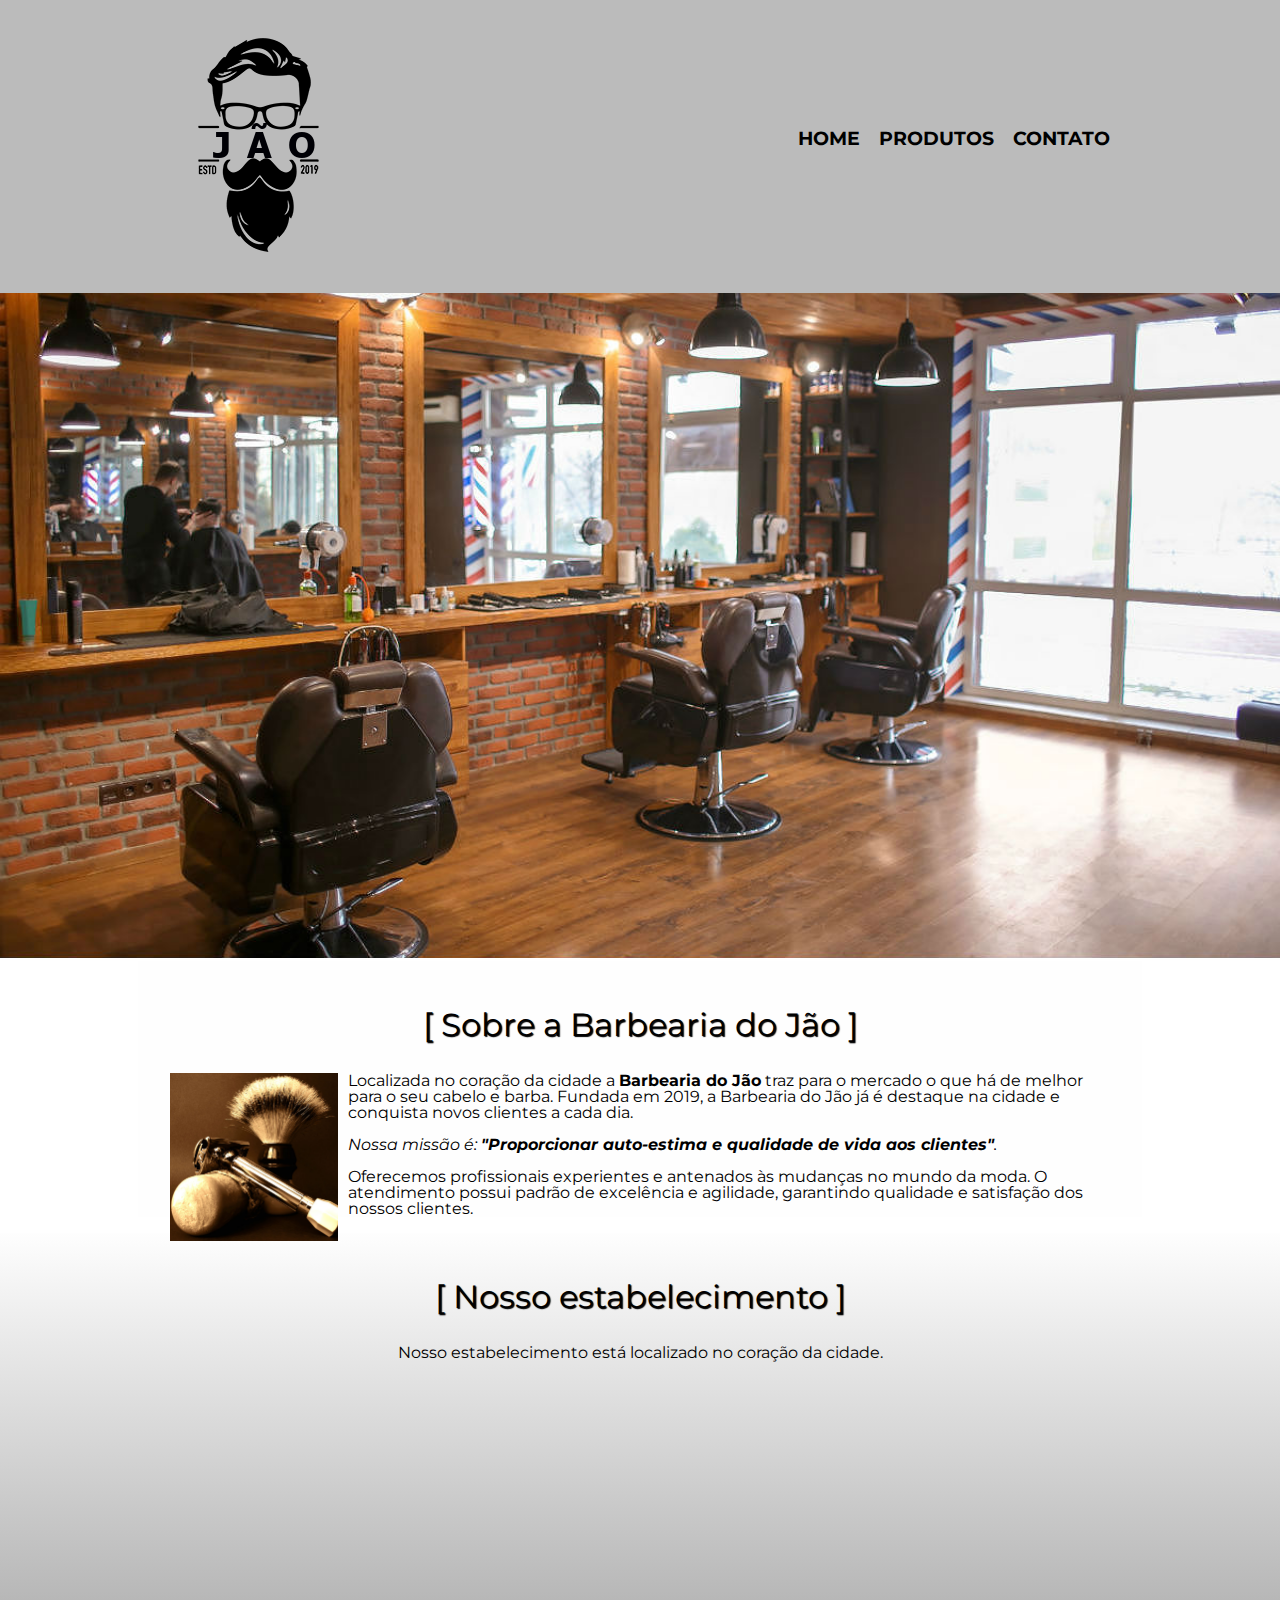
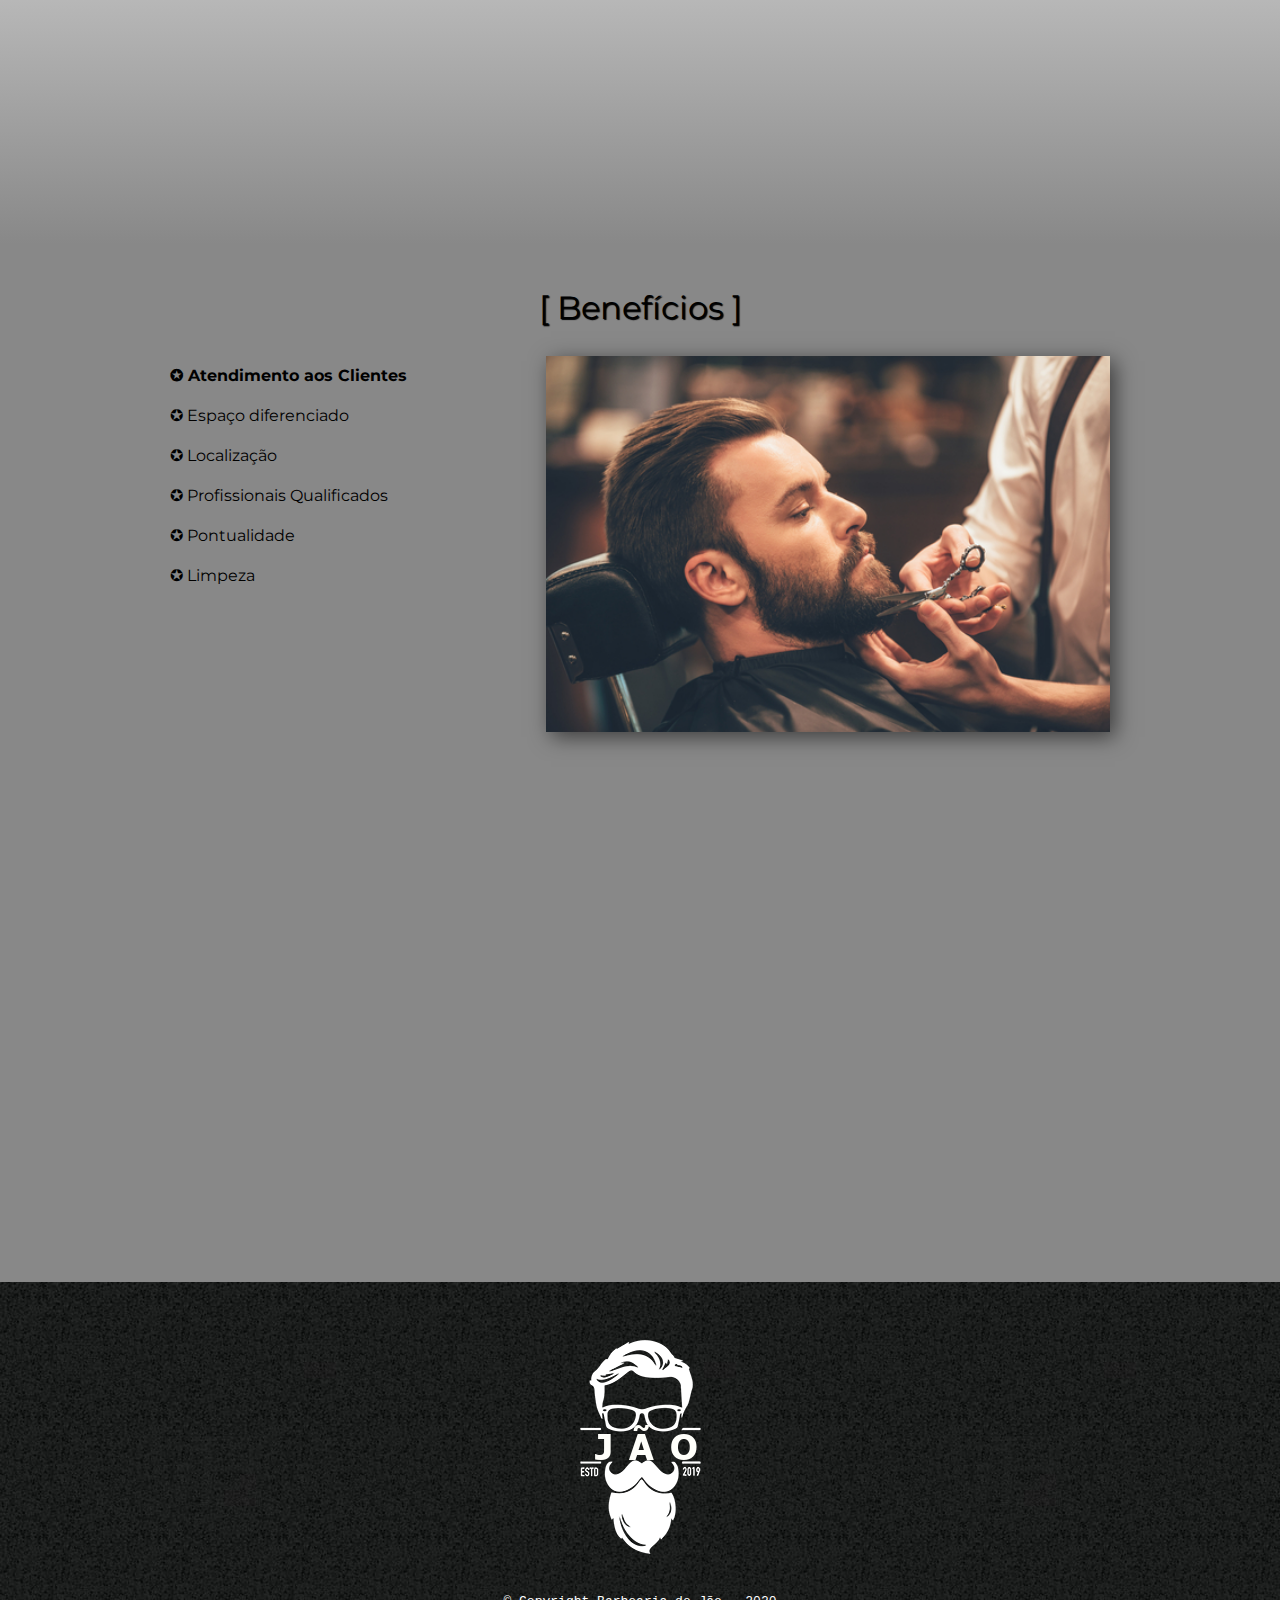
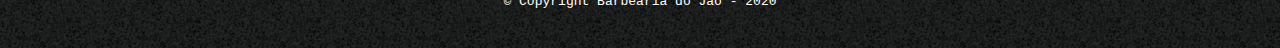
<file: index.html>
<!DOCTYPE html>
<html lang="pt-br">
<head>
    <meta charset="UTF-8">
    <meta name="viewport" content="width=device-width, initial-scale=1.0">
    <link rel="stylesheet" href="reset.css">
    <link rel="stylesheet" href="index.css">
    <link rel="shortcut icon" href="./img/jao_icone.ico" type="image/x-icon">
    <link href="https://fonts.googleapis.com/css2?family=Montserrat&display=swap" rel="stylesheet">
    <title>Barbearia do Jão</title>
</head>
<body>
    <header>
        <div class="caixa">
            <h1><img src="./img/logo_jao.png"></h1>

            <nav>
                <ul>
                    <li><a href="./index.html">Home</a></li>
                    <li><a href="./produtos/produtos.html">Produtos</a></li>
                    <li><a href="./contato/contato.html">Contato</a></li>
                </ul>
            </nav>

        </div>
    </header>

    <img class="banner" src="./img/banner.jpg" alt="Imagem de barbearia">

    <main>

        <section class="principal">
            <h2 class="titulo-principal">Sobre a Barbearia do Jão</h2>

            <img src="./img/utensilios.jpg" alt="Utensílios de um barbeiro" class="imagem-utensilios">

            <p>Localizada no coração da cidade a <strong>Barbearia do Jão</strong> traz para o mercado o que há de melhor para o seu cabelo e barba.
            Fundada em 2019, a Barbearia do Jão já é destaque na cidade e conquista novos clientes a cada dia.</p>

            <p id="missao"><em>Nossa missão é: <strong>"Proporcionar auto-estima e qualidade de vida aos clientes"</strong>.</em></p>

            <p>Oferecemos profissionais experientes e antenados às mudanças no mundo da moda.
            O atendimento possui padrão de excelência e agilidade, garantindo qualidade e satisfação dos nossos clientes.</p>
        </section>

        <section class="mapa">
            <h3 class="titulo-principal">Nosso estabelecimento</h3>
            <p>Nosso estabelecimento está localizado no coração da cidade.</p>
            <iframe src="https://www.google.com/maps/embed?pb=!1m14!1m12!1m3!1d7544.473020099509!2d-57.6163048865561!3d-19.009297101982167!2m3!1f0!2f0!3f0!3m2!1i1024!2i768!4f13.1!5e0!3m2!1spt-BR!2sbr!4v1599366708398!5m2!1spt-BR!2sbr" frameborder="0" style="border:0;" allowfullscreen="" aria-hidden="false" tabindex="0"></iframe>
        </section>

        <section class="beneficios">
            <h3 class="titulo-principal">Benefícios</h3>

            <div class="conteudo-beneficios">
                <ul class="lista-beneficios">
                    <li class="itens">Atendimento aos Clientes</li>
                    <li class="itens">Espaço diferenciado</li>
                    <li class="itens">Localização</li>
                    <li class="itens">Profissionais Qualificados</li>
                    <li class="itens">Pontualidade</li>
                    <li class="itens">Limpeza</li>
                </ul><img src="img/beneficios.jpg" class="imagem-beneficios">
                <!-- Necessário remover o espaço no inline-block -->
            </div>



            <div class="video">
                <iframe width="100%" height="400px" src="https://www.youtube.com/embed/XKVdeq18QTg" frameborder="0" allow="accelerometer; autoplay; encrypted-media; gyroscope; picture-in-picture" allowfullscreen></iframe>
            </div>
        </section>
    </main>

    <footer>
        <img src="./img/logo_jao-branco.png">
        <p> &copy; Copyright Barbearia do Jão - 2020</p>
    </footer>


</body>
</html>
</file>
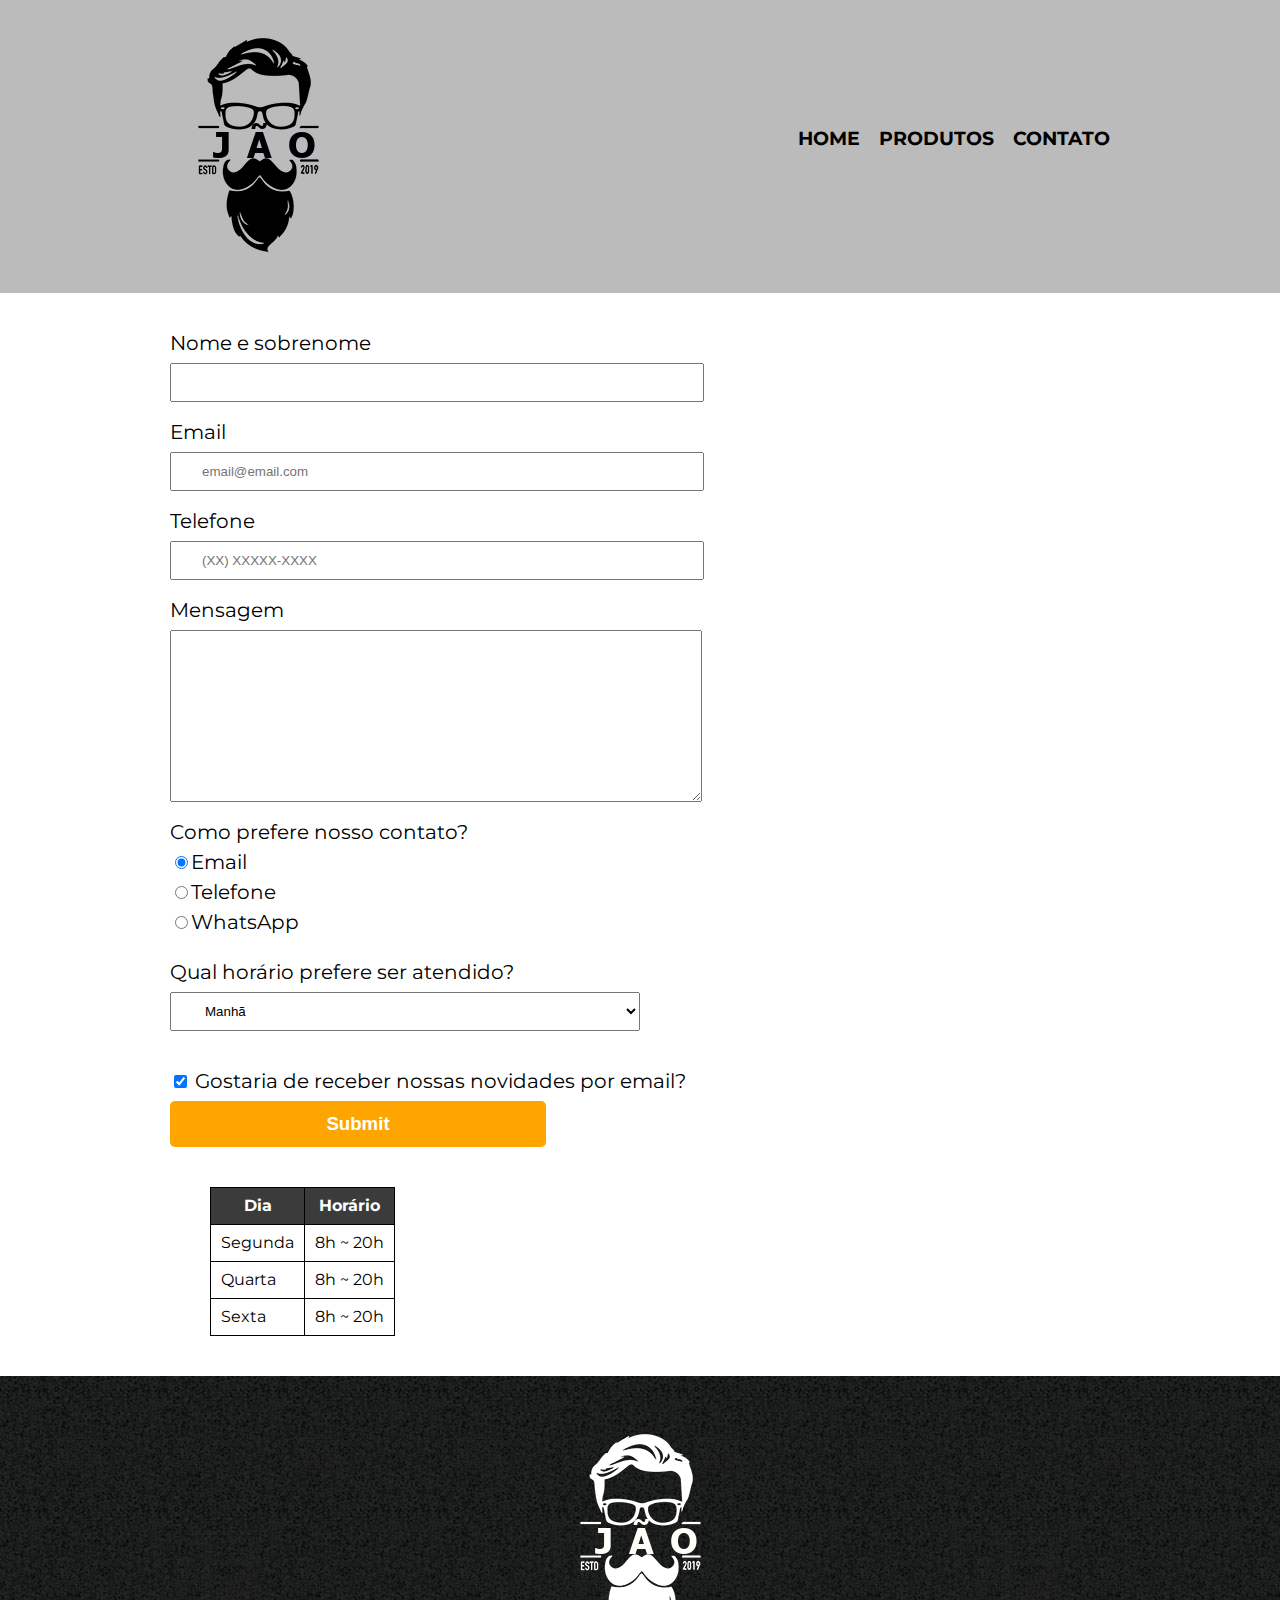
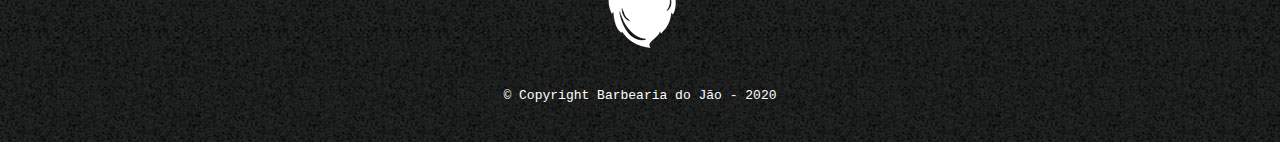
<file: contato/contato.html>
<!DOCTYPE html>
<html lang="pt-br">
    <head>
        <meta charset="UTF-8">
        <meta name="viewport" content="width=device-width, initial-scale=1.0">
        <title>Contato - Barbearia do Jão</title>
        <link rel="stylesheet" href="../reset.css">
        <link rel="stylesheet" href="style.css">
        <link rel="shortcut icon" href="../img/jao_icone.ico" type="image/x-icon">
        <link href="https://fonts.googleapis.com/css2?family=Montserrat&display=swap" rel="stylesheet">
    </head>

    <body>
        <header>
            <div class="caixa">
                <h1><img src="../img/logo_jao.png" alt="Logo da barbeardia do Jão"></h1>

                <nav>
                    <ul>
                        <li><a href="../index.html">Home</a></li>
                        <li><a href="../produtos/produtos.html">Produtos</a></li>
                        <li><a href="./contato.html">Contato</a></li>
                    </ul>
                </nav>

            </div>


        </header>

        <main>
            <form>
                <label for="id_nome">Nome e sobrenome</label>
                <input type="text" id="id_nome" class="input-padrao" required>

                <label for="id_email">Email</label>
                <input type="email" id="id_email" class="input-padrao" placeholder="email@email.com" required>

                <label for="id_telefone">Telefone</label>
                <input type="tel" id="id_telefone" class="input-padrao" placeholder="(XX) XXXXX-XXXX" required>

                <label for="id_mensagem">Mensagem</label>
                <textarea id="id_mensagem" cols="70" rows="10" class="input-padrao" required></textarea>

                <fieldset>
                    <legend>Como prefere nosso contato?</legend>
                    <label for="id_radio_email"><input type="radio" id="id_radio_email" name="contato" checked>Email</label>
                    <label for="id_radio_telefone"><input type="radio" id="id_radio_telefone" name="contato">Telefone</label>
                    <label for="id_radio_whatsapp"><input type="radio" id="id_radio_whatsapp" name="contato">WhatsApp</label>
                </fieldset>

                <fieldset>
                    <legend for="id_periodo">Qual horário prefere ser atendido?</legend>
                    <select name="periodo" id="id_periodo" class="select-group">
                        <option value="0" selected>Manhã</option>
                        <option value="1">Tarde</option>
                        <option value="2">Noite</option>
                    </select>
                </fieldset>

                <label class="checkbox"><input type="checkbox" name="" id="" checked> Gostaria de receber nossas novidades por email?</label>


                <input type="submit" class="enviar"></input>
            </form>

            <table>
                <thead>
                    <tr>
                        <th>Dia</th>
                        <th>Horário</th>
                    </tr>
                </thead>

                <tbody>
                    <tr>
                        <td>Segunda</td>
                        <td>8h ~ 20h</td>
                    </tr>
                    <tr>
                        <td>Quarta</td>
                        <td>8h ~ 20h</td>
                    </tr>
                    <tr>
                        <td>Sexta</td>
                        <td>8h ~ 20h</td>
                    </tr>
                </tbody>

            </table>

        </main>

        <footer>
            <img src="../img/logo_jao-branco.png" alt="Logo da Barbearia do Jão">
            <p> &copy; Copyright Barbearia do Jão - 2020</p>
        </footer>

    </body>

</html>
</file>
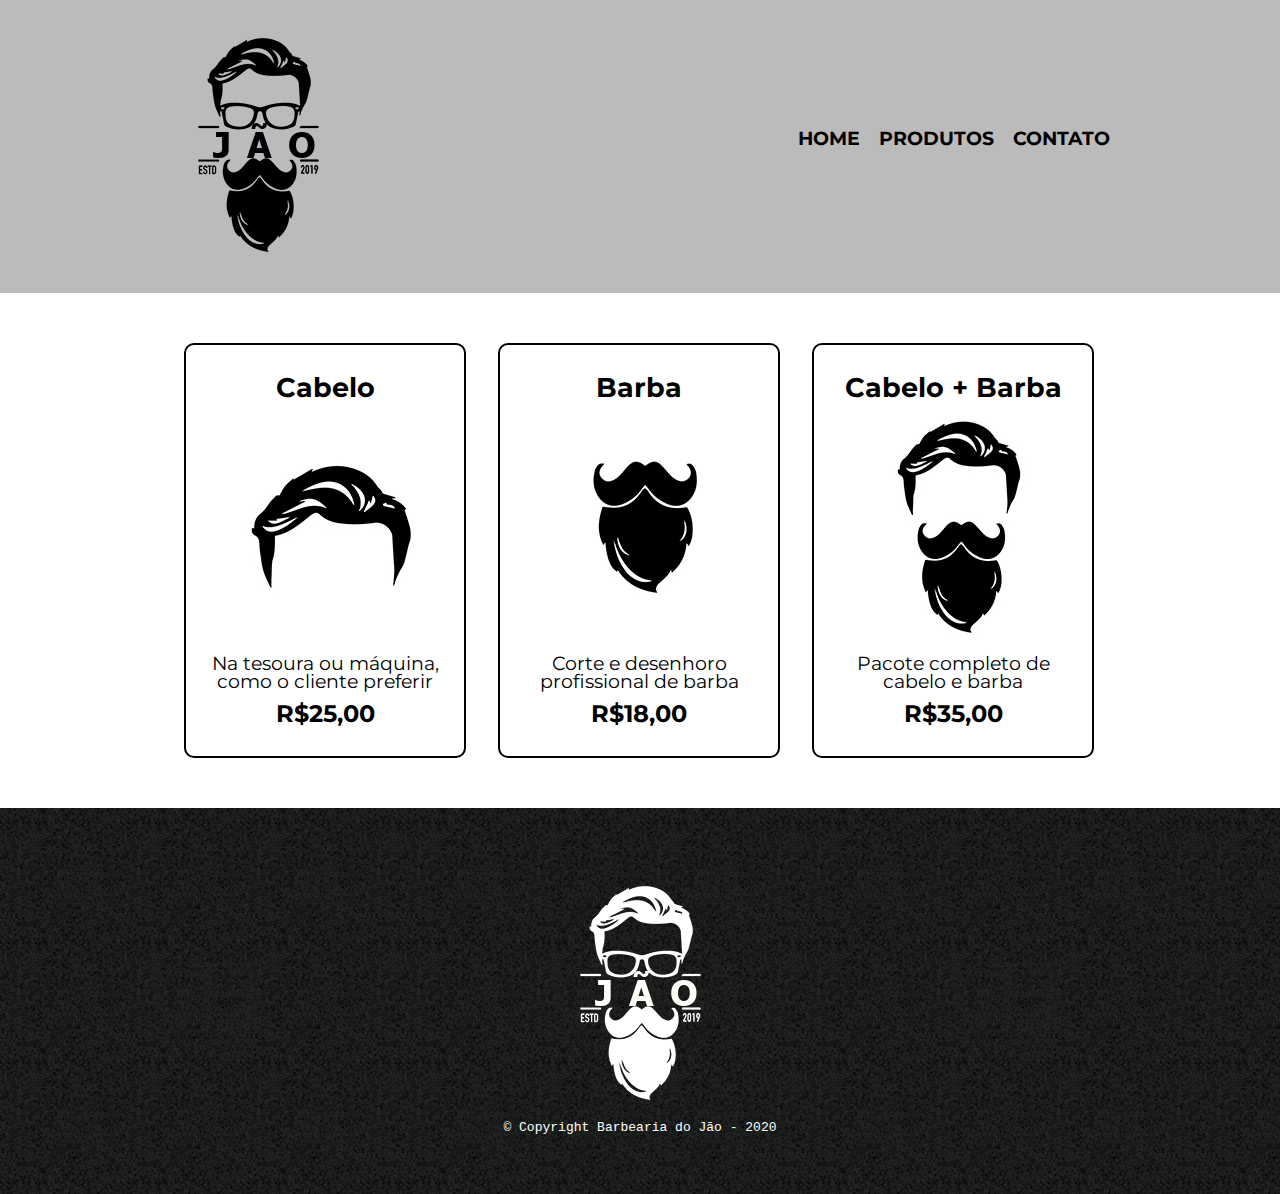
<file: produtos/produtos.html>
<!DOCTYPE html>
<html lang="pt-br">
<head>
    <meta charset="UTF-8">
    <meta name="viewport" content="width=device-width, initial-scale=1.0">
    <title>Produtos - Barbearia do Jão</title>
    <link rel="stylesheet" href="../reset.css">
    <link rel="stylesheet" href="style.css">
    <link rel="shortcut icon" href="../img/jao_icone.ico" type="image/x-icon">
    <link href="https://fonts.googleapis.com/css2?family=Montserrat&display=swap" rel="stylesheet">
</head>
<body>
    <header>
        <div class="caixa">
            <h1><img src="../img/logo_jao.png" alt=""></h1>

            <nav>
                <ul>
                    <li><a href="../index.html">Home</a></li>
                    <li><a href="./produtos.html">Produtos</a></li>
                    <li><a href="../contato/contato.html">Contato</a></li>
                </ul>
            </nav>

        </div>


    </header>

    <main>
        <ul class="produtos">
            <li><h2>Cabelo</h2>
                <img src="../img/cabelo.jpg">
                <p class="produto-descricao">Na tesoura ou máquina, como o cliente preferir</p>
                <p class="produto-preco">R$25,00</p>
            </li>

            <li><h2>Barba</h2>
                <img src="../img/barba.jpg">
                <p class="produto-descricao">Corte e desenhoro profissional de barba</p>
                <p class="produto-preco">R$18,00</p>
            </li>

            <li><h2>Cabelo + Barba</h2>
                <img src="../img/cabelo+barba.jpg">
                <p class="produto-descricao">Pacote completo de cabelo e barba</p>
                <p class="produto-preco">R$35,00</p>
            </li>

        </ul>
    </main>

    <footer>
        <img src="../img/logo_jao-branco.png">
        <p> &copy; Copyright Barbearia do Jão - 2020</p>
    </footer>

</body>
</html>
</file>
<file: index.css>
body{
    font-family: 'Montserrat', sans-serif;
}

header {
    background-color: #bbbbbb;
    padding: 20px 10px;
}

.caixa{
    position: relative;
    width: 940px;
    margin: 0 auto
}

nav{
   position: absolute;
   top: 110px;
   right: 0;
}

nav li{
    display: inline;
    margin-left: 15px;
}

nav a{
    text-transform: uppercase;
    color: black;
    text-decoration: none;
    font-weight: bolder;
    font-size: 14pt;
}

nav a:hover{
    color: rgb(175, 56, 56);
}


/* novo css da página inicial */
.banner {
   width: 100%;
}

main {

}

.titulo-principal {
    clear: left;
    text-align: center;
    font-size: 2em;
    margin: 0 0 1em;
    text-shadow: 1px 1px 1px;
}

.titulo-principal:first-letter {
    font-weight: bolder;
}

.titulo-principal::before {
    content: "[ ";
}
.titulo-principal::after {
    content: " ]";
}

.principal {
    padding: 3em 2em 0em;
    background: #FEFEFE;
    width: 940px;
    margin: 0 auto;
}


.imagem-utensilios {
    margin: 0 10px 10px 0;
    width: calc(20% - 20px);
    float: left;
}

.principal p {
    margin: 0 0 1em;
}


.principal strong {
    font-weight: bolder;
}

.principal em {
    font-style: italic;
}

.mapa {
    text-align: center;
    margin: 0 auto;
    padding: 3em 2em;
    background: linear-gradient(#FEFEFE, #888888);
}

.mapa iframe {
    width: 940px;
    height: 400px;
}

.mapa p {
    margin-bottom: 2em;
}

.beneficios {
    margin: 0 auto;
    padding: 3em 2em;
    background: #888888;
    /* box-shadow: inset 0 0 10px rgba(0, 0, 0, 0.459); */
}
.conteudo-beneficios {
    width: 940px;
    margin: 0 auto;
}

.lista-beneficios {
    width: 40%;
    display: inline-block;
    vertical-align: top;
}

.itens {
    line-height: 2.5;
}

.itens:first-child {
    font-weight: bolder;
}

.itens::before {
    content: "✪ "
}

.imagem-beneficios {
    width: 60%;
    opacity: 1;
    transition: 0.3s;
    box-shadow: 5px 5px 20px rgba(0, 0, 0, 0.555);
}

.imagem-beneficios:hover {
    opacity: 0.8;
}

.video {
    width: 940px;
    margin: 3em auto;
}


footer {
    padding: 40px 0;
    text-align: center;
    background: url("./img/bg.jpg");
}

footer p{
    color: rgb(255, 255, 255);
    font-size: 13px;
    margin-top: 20px;
    font-family: monospace;
}

/* Filho direto
main > p {
    color: green;
}

Imagem mais o primeiro paragrafo apos
img + p {
    background: blue;
}

Imagem mais todos os pragrafos apos
img ~ p {
    background: yellow
}

Todos os paragrafos que não tem a id missao
.principal p:not(#misssao) {
    background: orange;
} */

@media screen and (max-width: 480px) {
    .caixa, .principal, .conteudo-beneficios, .mapa iframe, .video {
        width: auto;
    }

    header { text-align: center;}
    nav { position: static; }

    .titulo-principal { font-size: 1.5em; }

    .imagem-utensilios {
        width: calc(40% - 20px);
    }

    .lista-beneficios, .imagem-beneficios {
        width: 100%;
    }
}
</file>
<file: contato/style.css>
body{
    font-family: 'Montserrat', sans-serif;
}

header {
    background-color: #bbbbbb;
    padding: 20px 10px;
}

.caixa{
    position: relative;
    width: 940px;
    margin: 0 auto
}

nav{
   position: absolute;
   top: 110px;
   right: 0;
}

nav li{
    display: inline;
    margin-left: 15px;
}

nav a{
    text-transform: uppercase;
    color: black;
    text-decoration: none;
    font-weight: bolder;
    font-size: 14pt;
}

nav a:hover{
    color: rgb(175, 56, 56);
}


main {
    width: 940px;
    margin: 0 auto;
}

form {
    margin: 40px 0;
}

form label, form legend {
    display: block;
    font-size: 15pt;
    margin-bottom: 10px;
}

.input-padrao {
    display: block;
    margin-bottom: 20px;
    padding: 10px 30px;
    width: 50%;
}

form fieldset {
    width: 50%;
    margin-bottom: 20px;
}


form .select-group {
    width: 100%;
    padding: 10px 30px;
    margin-bottom: 20px
}

.checkbox {
    margin-top: 20px;
}

.enviar {
    width: 40%;
    padding: 12px;
    background: orange;
    color: white;
    border: none;
    border-radius: 5px;
    font-size: 14pt;
    font-weight: bolder;
    transition: 0.3s all;
}

.enviar:hover {
    background: darkorange;
    cursor: pointer;
    transform: scale(1.01);
}

table {
    margin: 40px;
}

table thead {
    background-color: #3b3b3b;
    color: white;
    font-weight: bolder;
}

td, th {
    border: solid black 1px;
    padding: 10px;
}


footer {
    margin-top: 20px;
    padding: 40px 0;
    text-align: center;
    background: url("../img/bg.jpg");
}

footer p{
    color: rgb(255, 255, 255);
    font-size: 13px;
    margin-top: 20px;
    font-family: monospace;
}


@media screen and (max-width: 480px) {
    .caixa {
        width: auto;
    }

    header { text-align: center;}
    nav { position: static; }


    main {
        width: auto;
        padding: 0 20px;
    }

    .input-padrao {
        width: 80%;
        margin: 20px auto;
    }

    .enviar {
        display: block;
        width: 80%;
        margin: 20px auto ;
    }

    table {
        width:auto;
        margin-left:auto;
        margin-right:auto;
    }



}
</file>
<file: produtos/style.css>
body{
    font-family: 'Montserrat', sans-serif;
}

header {
    background-color: #bbbbbb;
    padding: 20px 10px;
}

.caixa{
    position: relative;
    width: 940px;
    margin: 0 auto
}

nav{
   position: absolute;
   top: 110px;
   right: 0;
}

nav li{
    display: inline;
    margin-left: 15px;
}

nav a{
    text-transform: uppercase;
    color: black;
    text-decoration: none;
    font-weight: bolder;
    font-size: 14pt;
}

nav a:hover{
    color: rgb(175, 56, 56);
}

.produtos{
    width: 940px;
    margin: 0 auto;
    padding: 50px 0;
}

.produtos li{
    display: inline-block;
    text-align: center;
    width: 30%;
    vertical-align: top;
    margin: 0 1.5%;
    padding: 30px 20px;
    box-sizing: border-box;
    border: #000000 2px solid;
    border-radius: 10px;
}

.produtos li:hover{
    border-color: rgb(175, 56, 56);
    cursor: pointer;
}

.produtos li:hover h2{
    font-size: 25pt;
}

.produtos li:active{
    border-color: rgb(43, 177, 38);
    cursor: pointer;
}

.produtos h2{
    font-weight: bold;
    font-size: 20pt;
}

.produtos .produto-descricao{
    font-size: 14pt;
}

.produtos .produto-preco{
    font-weight: bold;
    font-size: 18pt;
    margin-top: 10px;
}

footer {
    padding: 60px 0;
    text-align: center;
    background: url("../img/bg.jpg");
}

footer p{
    color: rgb(255, 255, 255);
    font-size: 13px;
    font-family: monospace;
}

@media screen and (max-width: 480px) {
    .caixa {
        width: auto;
    }

    header { text-align: center;}
    nav { position: static; }

    .produtos{
        width:auto;
        padding-top: 10px;
    }

    .produtos li {
        display: block;
        width: 80%;
        margin: 10px auto;
    }
}
</file>
